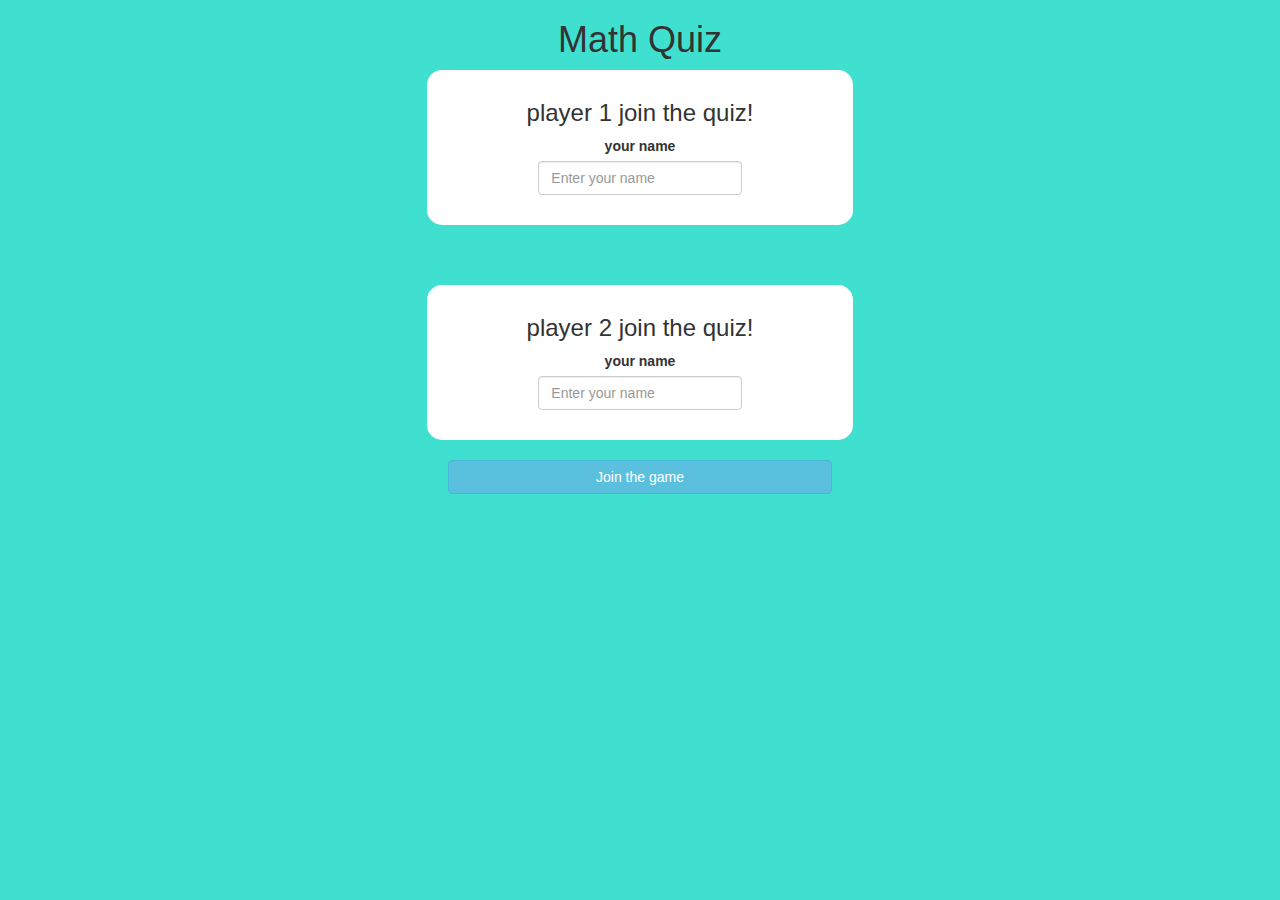
<file: index.html>
<!DOCTYPE html>
<html>

<head>
	<title>Math Quiz</title>

	<meta name="viewport" content="width=device-width, initial-scale=1">
	<link rel="stylesheet" href="https://maxcdn.bootstrapcdn.com/bootstrap/3.4.0/css/bootstrap.min.css">
	<script src="https://ajax.googleapis.com/ajax/libs/jquery/3.4.1/jquery.min.js"></script>
	<script src="https://maxcdn.bootstrapcdn.com/bootstrap/3.4.0/js/bootstrap.min.js"></script>

	<link rel="stylesheet" type="text/css" href="style.css">

	<script src="quiz_login.js"></script>
</head>

<body>
	<center>
		<h1> Math Quiz</h1>
		<div class="col-lg-4 col-sm-8 col-xs-11 login_div">
			<h3>player 1 join the quiz!</h3>
			<label> your name</label>
			<input type="text" id="play1" class="form-control" placeholder="Enter your name">
			<br>
		</div>
		<br>
		<br>
		<br>
		<div class="col-lg-4 col-sm-8 col-xs-11 login_div">
			<h3>player 2 join the quiz!</h3>
			<label> your name</label>
			<input type="text" id="play2" class="form-control" placeholder="Enter your name">
			<br>
		</div>
		<br>
		<button style="width:30%" class="btn btn-info" onclick="login()">Join the game</button>

	</center>
</body>

</html>
</file>
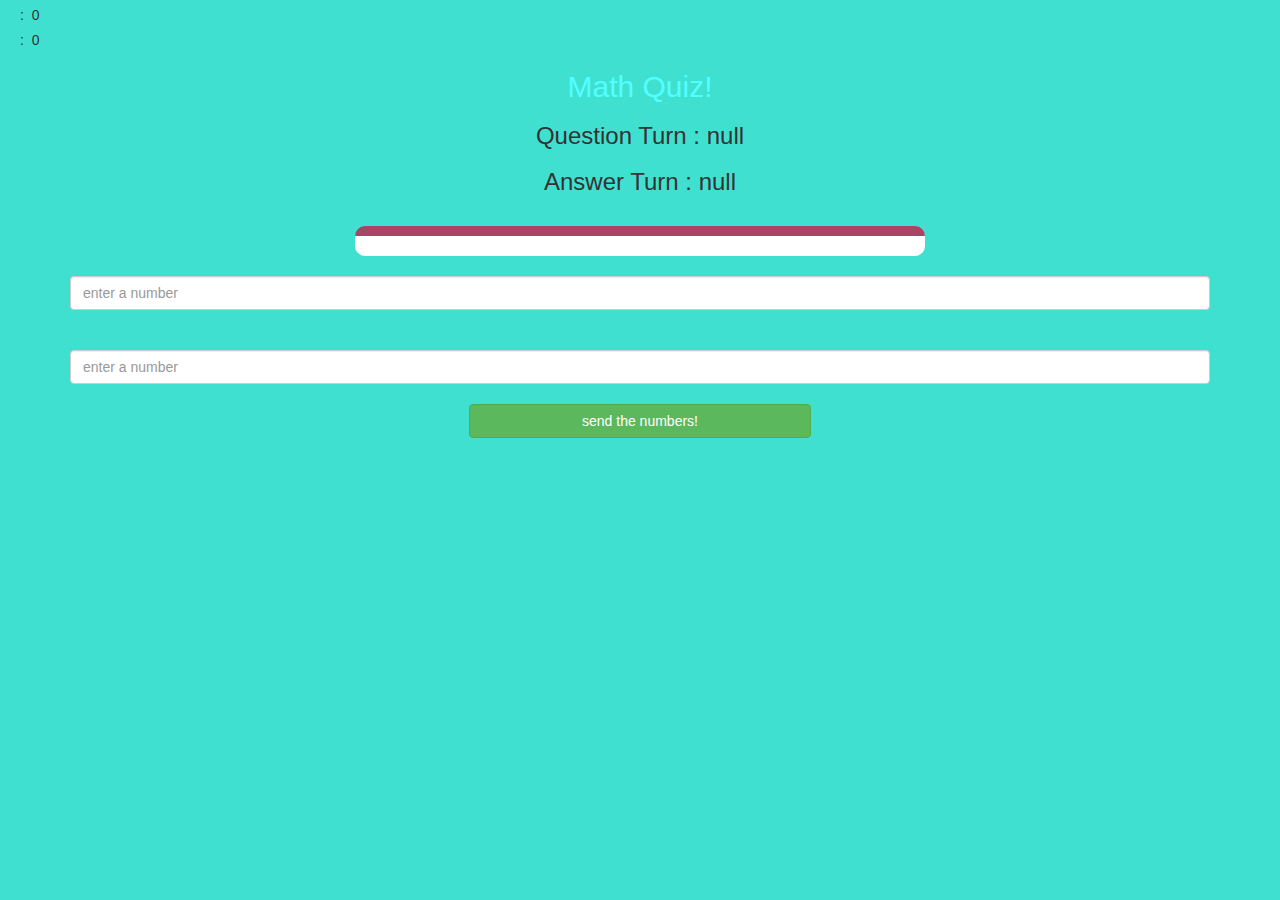
<file: quiz-page.html>
<!DOCTYPE html>
<html>

<head>
	<title>math quiz</title>

	<meta name="viewport" content="width=device-width, initial-scale=1">
	<link rel="stylesheet" href="https://maxcdn.bootstrapcdn.com/bootstrap/3.4.0/css/bootstrap.min.css">
	<script src="https://ajax.googleapis.com/ajax/libs/jquery/3.4.1/jquery.min.js"></script>
	<script src="https://maxcdn.bootstrapcdn.com/bootstrap/3.4.0/js/bootstrap.min.js"></script>

	<link rel="stylesheet" type="text/css" href="style.css">
</head>

<body>
	<h4 id="player1_name"></h4>:&nbsp;&nbsp;<span id="player1score"></span>
	<br>
	<h4 id="player2_name"></h4>:&nbsp;&nbsp;<span id="player2score"></span>

	<div class="container">
		<center>
			<h2 style="color: rgb(82, 255, 255);">Math Quiz!</h2>
			<h3 id="question_turn"></h3>
			<h3 id="answer_turn"></h3>
			<br>
			<div id="output" class="col-lg-6"></div>
			<br>
			</label>
			<input  type="text" id="n1" class="form-control" placeholder="enter a number">
            <br>
			<br>
			<input  type="text" id="n2" class="form-control" placeholder="enter a number">
			<br>
			<button onclick="send()" class="btn btn-success" style="width: 30%;"> send the numbers!</button>
		</center>
	</div>

	<script src="quiz_page.js"></script>
</body>

</html>
</file>
<file: style.css>
body
{
	background: turquoise;
}

	.login_div
	{
		background: white;
		padding: 10px;
		float: none;
		border-radius: 15px;
	}


#player1_name , #player2_name
{
	display: inline-block;
	margin-left: 20px;
}
#play1
{
	width: 50%;
}
#play2
{
	width: 50%;
}
#output
{
background: white;
border-radius: 10px;
border-top: 10px solid #AA4465;
padding: 10px;
float: none;
text-align: left;
}
</file>
